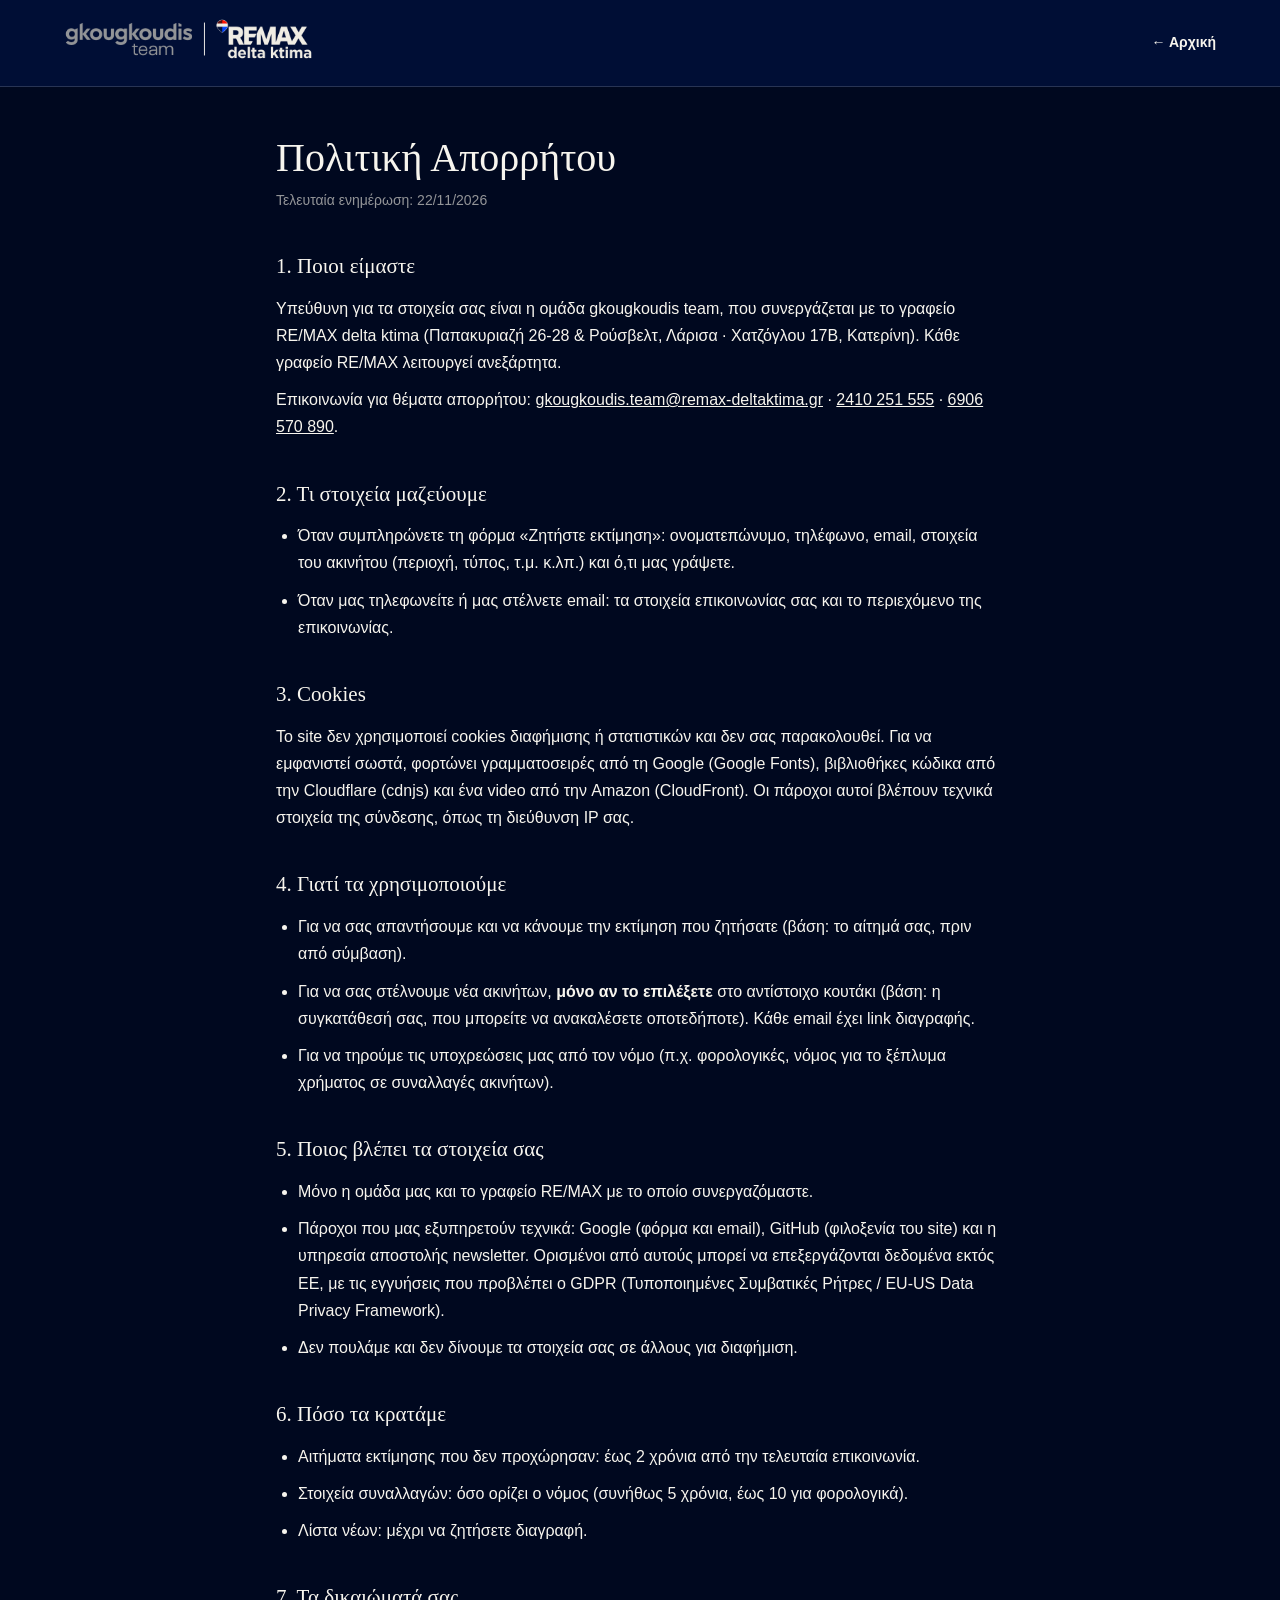
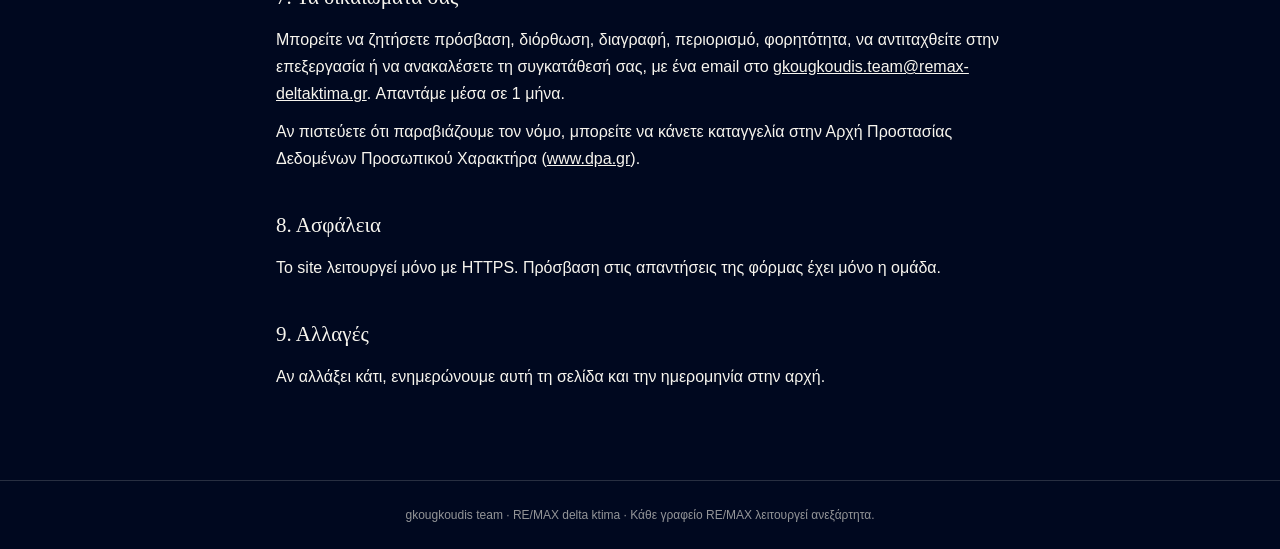
<file: politiki-aporritou.html>
<!doctype html>
<html lang="el">
<head>
<meta charset="utf-8">
<meta name="viewport" content="width=device-width, initial-scale=1">
<title>Πολιτική Απορρήτου · gkougkoudis team · RE/MAX delta ktima</title>
<meta name="description" content="Πώς η ομάδα gkougkoudis team χρησιμοποιεί και προστατεύει τα προσωπικά σας στοιχεία.">
<meta name="theme-color" content="#000E35">
<link rel="icon" href="assets/img/team-logo.png">
<style>
  :root{--navy:#000E35;--ink:#00081F;--cream:#F7F5EE;--gray:#939598;--red:#FF1200;--line:rgba(247,245,238,.16)}
  *{box-sizing:border-box;margin:0;padding:0}
  html{-webkit-text-size-adjust:100%}
  body{background:var(--ink);color:var(--cream);font-family:"Open Sans",Arial,Helvetica,sans-serif;font-size:16px;line-height:1.7}
  a{color:var(--cream)}
  header{display:flex;align-items:center;justify-content:space-between;gap:16px;padding:18px clamp(16px,5vw,72px);border-bottom:1px solid var(--line);background:var(--navy)}
  header img{height:42px;width:auto}
  header a.back{font-size:14px;font-weight:600;text-decoration:none;white-space:nowrap}
  main{max-width:760px;margin:0 auto;padding:48px 16px 80px}
  h1{font-family:Georgia,serif;font-weight:300;font-size:clamp(28px,5vw,40px);line-height:1.15;margin-bottom:8px}
  h2{font-family:Georgia,serif;font-weight:400;font-size:21px;margin:36px 0 10px}
  p,li{margin-bottom:10px}
  ul{padding-left:22px}
  .upd{color:var(--gray);font-size:14px;margin-bottom:28px}
  footer{border-top:1px solid var(--line);padding:24px 16px;text-align:center;font-size:12px;color:var(--gray)}
</style>
</head>
<body>
<header>
  <a href="./" aria-label="Αρχική"><img src="assets/img/logo-lockup.png" alt="gkougkoudis team | REMAX delta ktima"></a>
  <a class="back" href="./">← Αρχική</a>
</header>

<main>
  <h1>Πολιτική Απορρήτου</h1>
  <p class="upd">Τελευταία ενημέρωση: 22/11/2026</p>

  <h2>1. Ποιοι είμαστε</h2>
  <p>Υπεύθυνη για τα στοιχεία σας είναι η ομάδα gkougkoudis team, που συνεργάζεται με το γραφείο RE/MAX delta ktima (Παπακυριαζή 26-28 &amp; Ρούσβελτ, Λάρισα · Χατζόγλου 17Β, Κατερίνη). Κάθε γραφείο RE/MAX λειτουργεί ανεξάρτητα.</p>
  <p>Επικοινωνία για θέματα απορρήτου: <a href="mailto:gkougkoudis.team@remax-deltaktima.gr">gkougkoudis.team@remax-deltaktima.gr</a> · <a href="tel:+302410251555">2410 251 555</a> · <a href="tel:+306906570890">6906 570 890</a>.</p>

  <h2>2. Τι στοιχεία μαζεύουμε</h2>
  <ul>
    <li>Όταν συμπληρώνετε τη φόρμα «Ζητήστε εκτίμηση»: ονοματεπώνυμο, τηλέφωνο, email, στοιχεία του ακινήτου (περιοχή, τύπος, τ.μ. κ.λπ.) και ό,τι μας γράψετε.</li>
    <li>Όταν μας τηλεφωνείτε ή μας στέλνετε email: τα στοιχεία επικοινωνίας σας και το περιεχόμενο της επικοινωνίας.</li>
  </ul>

  <h2>3. Cookies</h2>
  <p>Το site δεν χρησιμοποιεί cookies διαφήμισης ή στατιστικών και δεν σας παρακολουθεί. Για να εμφανιστεί σωστά, φορτώνει γραμματοσειρές από τη Google (Google Fonts), βιβλιοθήκες κώδικα από την Cloudflare (cdnjs) και ένα video από την Amazon (CloudFront). Οι πάροχοι αυτοί βλέπουν τεχνικά στοιχεία της σύνδεσης, όπως τη διεύθυνση IP σας.</p>

  <h2>4. Γιατί τα χρησιμοποιούμε</h2>
  <ul>
    <li>Για να σας απαντήσουμε και να κάνουμε την εκτίμηση που ζητήσατε (βάση: το αίτημά σας, πριν από σύμβαση).</li>
    <li>Για να σας στέλνουμε νέα ακινήτων, <strong>μόνο αν το επιλέξετε</strong> στο αντίστοιχο κουτάκι (βάση: η συγκατάθεσή σας, που μπορείτε να ανακαλέσετε οποτεδήποτε). Κάθε email έχει link διαγραφής.</li>
    <li>Για να τηρούμε τις υποχρεώσεις μας από τον νόμο (π.χ. φορολογικές, νόμος για το ξέπλυμα χρήματος σε συναλλαγές ακινήτων).</li>
  </ul>

  <h2>5. Ποιος βλέπει τα στοιχεία σας</h2>
  <ul>
    <li>Μόνο η ομάδα μας και το γραφείο RE/MAX με το οποίο συνεργαζόμαστε.</li>
    <li>Πάροχοι που μας εξυπηρετούν τεχνικά: Google (φόρμα και email), GitHub (φιλοξενία του site) και η υπηρεσία αποστολής newsletter. Ορισμένοι από αυτούς μπορεί να επεξεργάζονται δεδομένα εκτός ΕΕ, με τις εγγυήσεις που προβλέπει ο GDPR (Τυποποιημένες Συμβατικές Ρήτρες / EU-US Data Privacy Framework).</li>
    <li>Δεν πουλάμε και δεν δίνουμε τα στοιχεία σας σε άλλους για διαφήμιση.</li>
  </ul>

  <h2>6. Πόσο τα κρατάμε</h2>
  <ul>
    <li>Αιτήματα εκτίμησης που δεν προχώρησαν: έως 2 χρόνια από την τελευταία επικοινωνία.</li>
    <li>Στοιχεία συναλλαγών: όσο ορίζει ο νόμος (συνήθως 5 χρόνια, έως 10 για φορολογικά).</li>
    <li>Λίστα νέων: μέχρι να ζητήσετε διαγραφή.</li>
  </ul>

  <h2>7. Τα δικαιώματά σας</h2>
  <p>Μπορείτε να ζητήσετε πρόσβαση, διόρθωση, διαγραφή, περιορισμό, φορητότητα, να αντιταχθείτε στην επεξεργασία ή να ανακαλέσετε τη συγκατάθεσή σας, με ένα email στο <a href="mailto:gkougkoudis.team@remax-deltaktima.gr">gkougkoudis.team@remax-deltaktima.gr</a>. Απαντάμε μέσα σε 1 μήνα.</p>
  <p>Αν πιστεύετε ότι παραβιάζουμε τον νόμο, μπορείτε να κάνετε καταγγελία στην Αρχή Προστασίας Δεδομένων Προσωπικού Χαρακτήρα (<a href="https://www.dpa.gr" target="_blank" rel="noopener">www.dpa.gr</a>).</p>

  <h2>8. Ασφάλεια</h2>
  <p>Το site λειτουργεί μόνο με HTTPS. Πρόσβαση στις απαντήσεις της φόρμας έχει μόνο η ομάδα.</p>

  <h2>9. Αλλαγές</h2>
  <p>Αν αλλάξει κάτι, ενημερώνουμε αυτή τη σελίδα και την ημερομηνία στην αρχή.</p>
</main>

<footer>gkougkoudis team · RE/MAX delta ktima · Κάθε γραφείο RE/MAX λειτουργεί ανεξάρτητα.</footer>
</body>
</html>
</file>
